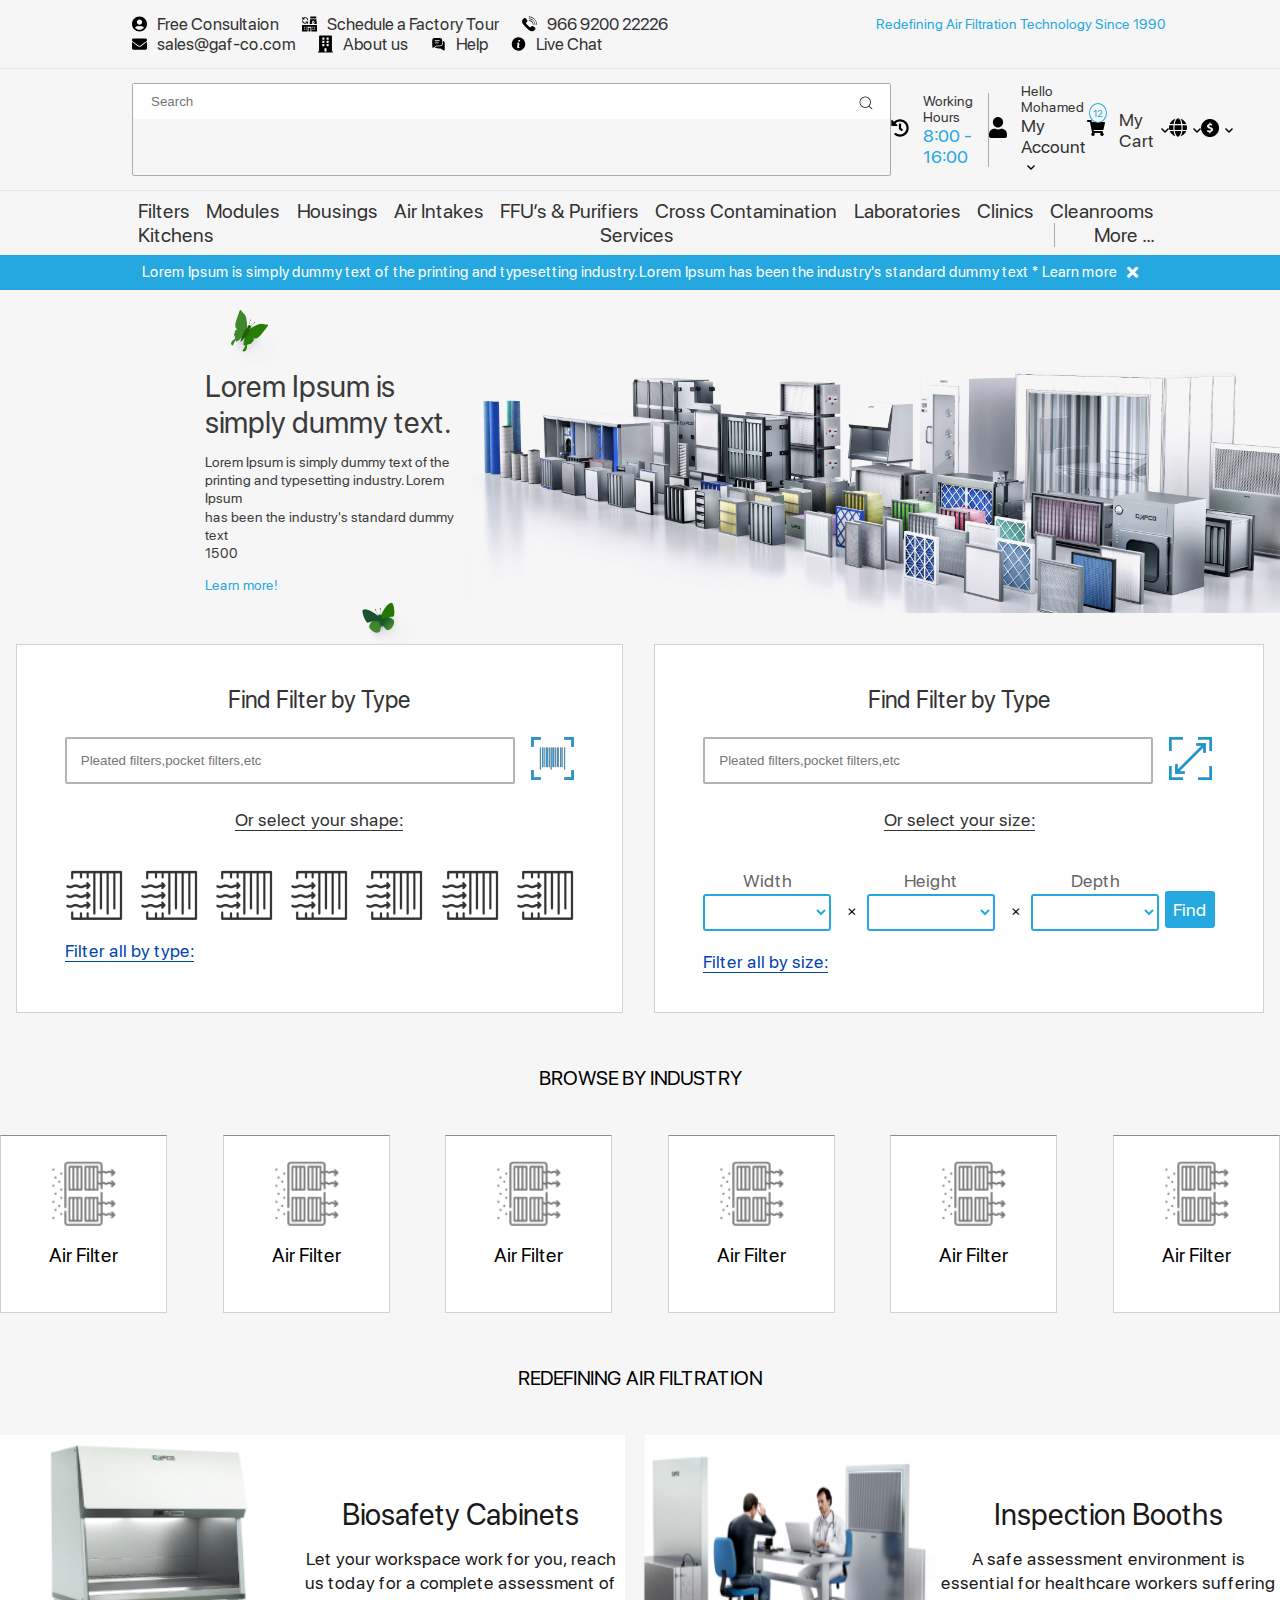
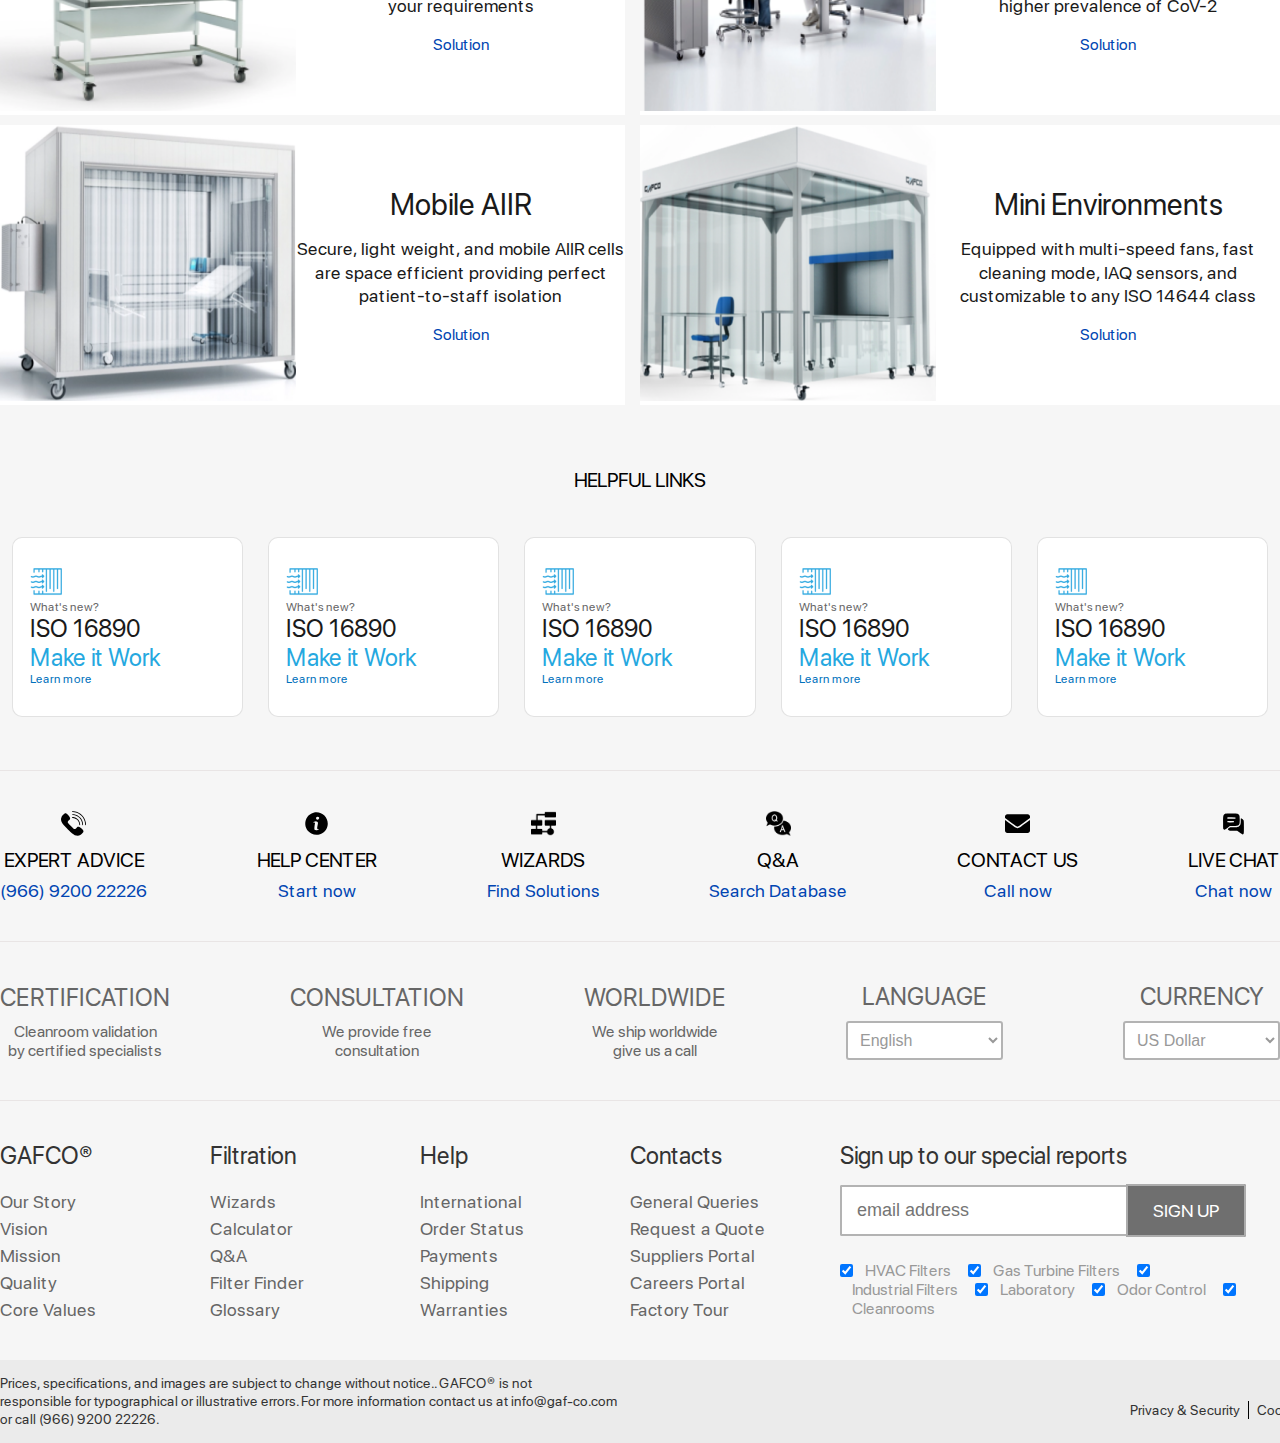
<file: index.html>
<!DOCTYPE html>
<html lang="en">
<head>
    <meta charset="UTF-8">
    <meta http-equiv="X-UA-Compatible" content="IE=edge">
    <meta name="viewport" content="width=device-width, initial-scale=1.0">
    <title>Gafco</title>
    <link rel="stylesheet" href="fontawesome/all.min.css">
    <link rel="stylesheet" href="fontawesome/fontawesome.min.css">
    <link rel="stylesheet" href="js/slick-master/slick/slick.css">
    <link rel="stylesheet" href="js/slick-master/slick/slick-theme.css">
    <link rel="stylesheet" href="css/style.css">
</head>
<body>
    <header class="top-header">
       <div class="top-header-container">
            <div class="top-left">
                <div class="left-col ">
                    <img src="icons/download/user-circle-solid.svg" alt="">
                    <span>Free Consultaion</span>
                </div>

                <div class="left-col">
                    <img src="icons/download/green-factory.svg" alt="">
                    <span>Schedule a Factory Tour</span>
                </div>

                <div class="left-col">
                    <img src="icons/download/phone.svg" alt="">
                    <span>966 9200 22226</span>
                </div>
            </div>
            <div class="top-center">
                <p>Redefining Air Filtration Technology Since 1990</p>
            </div>
            <div class="top-right">
            <div class="right-col">
                <img src="icons/download/envelope-solid.svg" alt="">
                <span>sales@gaf-co.com</span>
            </div>
            <div class="right-col about-us">
                <img src="icons/download/building-solid.svg" alt="">
                <span><a href="#">About us</a></span>
            </div>
            <div class="right-col help">
                <img src="icons/download/icons8-communication-96.svg" alt="">
                <span><a href="#">Help</a></span>
            </div>
            <div class="right-col">
                <img src="icons/download/icons8-info-52.svg" alt="">
                <span>Live Chat</span>
            </div>
        </div>
       </div>
           <div class="hamburger">
               <i class="fas fa-bars toggle"></i>
           </div>
           <div class="elipsis">
             <i class="fas fa-ellipsis-h dots"></i>
           </div>
           <div class="acc-menu">
               <i class="far fa-user-circle circle"></i>
           </div> 
    </header>

    <header class="bottom-header">
     <div class="bottom-container">
        <div class="logo">
            <img src="icons/download/logo.png" alt="">
        </div> 
       <div class="logo-menu">
        <form>
            <div class="search-field">
                <input type="text" placeholder="Search">
            </div>
            <div class="search-field">
                <img src="icons/download/magnifying-glass.png" alt="">
            </div>
        </form>
        <div class="working-hours">
            <div class="clock">
                <img src="icons/download/history-solid.svg" alt="">
            </div>
            <div class="time">
                <span class="span-small">Working Hours</span>
                <span class="span-large span-time">8:00 - 16:00</span>
            </div>
        </div>
        <div class="account-details">
            <div class="avatar">
                <img src="icons/download/user-solid.svg" alt="">
            </div>
            <div class="account-holder">
                <span class="span-small">Hello Mohamed</span>
                <span class=" span-large">My Account</span>
                <span class="chevron"><img src="icons/download/chevron-down-solid.svg" alt=""></span>
            </div>
            <div class="profile-menu">
                <ul class="profile">
                   <li>
                    <img src="icons/download/user-solid.svg" alt="">
                </li>
                   <li>User Name</li>
                </ul>
                <ul class="settings">
                    <li>Settings</li>
                    <li>Registration</li>
                </ul>
            </div>
        </div>
        <div class="cart">
            <span class="cart-main"><img src="icons/download/shopping-cart-solid.svg" alt=""></span>
            <span class="span-large">My Cart </span>
            <span class="chevron"><img src="icons/download/chevron-down-solid.svg" alt=""></span>
        </div>
        <div class="globe">
            <span class="globe-main"><img src="icons/download/globe-solid.svg" alt=""></span>  
            <span class="chevron"><img src="icons/download/chevron-down-solid.svg" alt=""></span>

            <ul class="lang">
                <li>English</li>
                <li>Hindi</li>
                <li>German</li>
                <li>French</li>
                <li>Russsian</li>
            </ul>
        </div>
        <div class="money">
            <span class="money-main"><img src="icons/download/dollar-symbol.png" alt=""></span>
            <span class="chevron"><img src="icons/download/chevron-down-solid.svg" alt=""></span>
            <ul class="currency">
                <li>Dollar</li>
                <li>Rupee</li>
                <li>Euro</li>
                <li>Pound</li>
                <li>Ruble</li>
            </ul>
        </div>
       </div>
     </div>
    </header>

    <nav class="nav">
        <div class="nav-container">
            <ul class="navmenu">
                <li><a href="">Filters</a></li>
                <li><a href="">Modules</a></li>
                <li><a href="">Housings</a></li>
                <li><a href="">Air Intakes</a></li>
                <li><a href="">FFU’s & Purifiers</a></li>
                <li><a href="">Cross Contamination</a></li>
                <li><a href="">Laboratories</a></li>
                <li><a href="">Clinics</a></li>
                <li><a href="">Cleanrooms</a></li>
                <li><a href="">Kitchens</a></li>
                <li><a href="">Services</a></li>
                <li class="last-menu"><a href="">More ...</a></li>
            </ul>
        </div>
    </nav>

    <section class="notifications">
       <div class="notifications-container">
            <p>Lorem Ipsum is simply dummy text of the printing and typesetting industry. Lorem Ipsum has been the industry's standard dummy text * Learn more</p>
            <span class="cancel"><i class="fas fa-times"></i></span>
            
       </div>
    </section>
    
        <section class="hero-section">
            <div class="hero-section-container">
                <div class="text-content">
                    <div class="before-img">
                        <img src="images/gafco1.png" alt="">
                    </div>
                    <div class="text">
                        <h3>Lorem Ipsum is simply dummy text.</h3>
                        <p>Lorem Ipsum is simply dummy text of the <br> printing and typesetting industry. Lorem Ipsum <br> has been the industry's standard dummy text <br>1500</p>
                        <a href="#">Learn more!</a>
                    </div>
                    <div class="after-img">
                        <img src="images/gafco2.png" alt="">
                    </div>
                </div>
                    <div class="hero-img">
                        <img src="images/Gafco-Website-V4.png" alt="">
                    </div>
            </div>
        </section>
           <section class="filter">
            <div class="filter-container">
                <div class="filter-1">
                    <div class="filter-top">
                        <h3>Find Filter by Type</h3>
                        <div class="filter-input">
                            <div class="main-input">
                                <input type="text" placeholder="Pleated filters,pocket filters,etc">
                            </div>
                            <div class="input-img">
                                <img src="icons/download/1.png" alt="">
                            </div>
                        </div>
                    </div>
                    <div class="filter-bottom">
                        <div class="shape"><a href="#">Or select your shape:</a></div>
                        <div class="filter-img">
                            <img src="images/filter.png" alt="">
                            <img src="images/filter.png" alt="">
                            <img src="images/filter.png" alt="">
                            <img src="images/filter.png" alt="">
                            <img src="images/filter.png" alt="">
                            <img src="images/filter.png" alt="">
                            <img src="images/filter.png" alt="">
                        </div>
                        <div class="type"><a href="#">Filter all by type:</a></div>
                    </div>
                    </div>
         
                    <div class="filter-2">
                     <div class="filter-top">
                         <h3>Find Filter by Type</h3>
                         <div class="filter-input">
                            <div class="main-input">
                                <input type="text" placeholder="Pleated filters,pocket filters,etc">
                            </div>
                            <div class="input-img">
                                <img src="icons/download/2.png" alt="">
                            </div>
                         </div>
                     </div>
                     <div class="filter-bottom">
                         <div class="shape"><a href="#">Or select your size:</a></div>
                         <div class="filter-size">
                            <form action="#">
                                <div class="measure">
                                    <label for="width">Width</label>
                                    <select name="width" id="width">
                                        <option value="" selected="true" disabled="disabled"></option>
                                        <option value="10">10</option>
                                        <option value="20">20</option>
                                        <option value="30">30</option>
                                        <option value="40">40</option>
                                    </select>
                                </div>
        
                                <p>&times;</p>
                                <div class="measure">
                                    <label for="height">Height</label>
                                    <select name="height" id="height">
                                        <option value="" selected="true" disabled="disabled"></option>
                                        <option value="10">10</option>
                                        <option value="20">20</option>
                                        <option value="30">30</option>
                                        <option value="40">40</option>
                                    </select>
                                </div>
                                <p>&times;</p>
                                <div class="measure">
                                    <label for="depth">Depth</label>
                                    <select name="depth" id="depth">
                                        <option value="" selected="true" disabled="disabled"></option>
                                        <option value="10">10</option>
                                        <option value="20">20</option>
                                        <option value="30">30</option>
                                        <option value="40">40</option>
                                    </select>
                                </div>
                            </form>
                             <div class="find">
                                 <a href="#">Find</a>
                             </div>
                         </div>
                         <div class="type"><a href="#">Filter all by size:</a></div>
                     </div>
                </div> 
               </div>
            </section>


    <section class="industry">
        <div class="industry-container">
            <h2>BROWSE BY INDUSTRY</h2>

        <div class="product-container">

           <div class="product-wrapper">
                <div class="product-1 product">
                    <img src="images/4.png" alt="">
                    <span>Air Filter</span>
                </div>
           </div>
           <div class="product-wrapper">
                <div class="product-2 product">
                    <img src="images/4.png" alt="">
                    <span>Air Filter</span>
                </div>
          </div>
          <div class="product-wrapper">
                <div class="product-3 product">
                    <img src="images/4.png" alt="">
                    <span>Air Filter</span>
                </div>
          </div>
          <div class="product-wrapper">
                <div class="product-4 product">
                    <img src="images/4.png" alt="">
                    <span>Air Filter</span>
                </div>
          </div>
          <div class="product-wrapper">
                <div class="product-5 product">
                    <img src="images/4.png" alt="">
                    <span>Air Filter</span>
                </div>
          </div>

          <div class="product-wrapper last">
                <div class="product-6 product">
                    <img src="images/4.png" alt="">
                    <span>Air Filter</span>
                </div>
          </div>

        </div>
        </div>
    </section>

    <section class="filteration">
      <div class="filteration-container">
        <h2>REDEFINING AIR FILTRATION</h2>

        <div class="cards">
            <div class="card-wrapper">
                <div class="card">
                    <div class="img">
                        <img src="images/biosafety.png" alt="">
                    </div>
                    <div class="card-content">
                        <h3>Biosafety Cabinets</h3>
                        <p>Let your workspace work for you, reach us today for a complete assessment of your requirements</p>
                        <a href="#">Solution</a>
                    </div>
                </div>
            </div>
            <div class="card-wrapper second">
                <div class="card">
                    <div class="img">
                        <img src="images/insoection.png" alt="">
                    </div>
                    <div class="card-content">
                        <h3>Inspection Booths</h3>
                        <p>A safe assessment environment is essential for healthcare workers suffering higher prevalence of CoV-2</p>
                        <a href="#">Solution</a>
                    </div>
                </div>
            </div>

            <div class="card-wrapper">
                <div class="card">
                    <div class="img">
                        <img src="images/Gafco-Website.png" alt="">
                    </div>
                    <div class="card-content">
                        <h3>Mobile AIIR</h3>
                        <p>Secure, light weight, and mobile AIIR cells are space efficient providing perfect patient-to-staff isolation</p>
                        <a href="#">Solution</a>
                    </div>
                </div>
            </div>

            <div class="card-wrapper second">
                <div class="card">
                    <div class="img">
                        <img src="images/Gafco-W.png" alt="">
                    </div>
                    <div class="card-content">
                        <h3>Mini Environments</h3>
                        <p>Equipped with multi-speed fans, fast cleaning mode, IAQ sensors, and customizable to any ISO 14644 class</p>
                        <a href="#">Solution</a>
                    </div>
                </div>
            </div>

          </div>
        </div>
    </section>

    <section class="helpful-links">
        <div class="helpful-links-container">
            <h2>HELPFUL LINKS</h2>
        <div class="link-container">
            <div class="link">
                <div class="link-img">
                    <img src="icons/download/4.png" alt="">
                </div>
                <h5>What's new?</h5>
                <h4>ISO 16890</h4>
                <p>Make it Work</p>
                <a href="#">Learn more</a>
            </div>
            <div class="link">
                <div class="link-img">
                    <img src="icons/download/4.png" alt="">
                </div>
                <h5>What's new?</h5>
                <h4>ISO 16890</h4>
                <p>Make it Work</p>
                <a href="#">Learn more</a>
            </div>
            <div class="link">
                <div class="link-img">
                    <img src="icons/download/4.png" alt="">
                </div>
                <h5>What's new?</h5>
                <h4>ISO 16890</h4>
                <p>Make it Work</p>
                <a href="#">Learn more</a>
            </div>
            <div class="link">
                <div class="link-img">
                    <img src="icons/download/4.png" alt="">
                </div>                
                <h5>What's new?</h5>
                <h4>ISO 16890</h4>
                <p>Make it Work</p>
                <a href="#">Learn more</a>
            </div>
            <div class="link">
                <div class="link-img">
                    <img src="icons/download/4.png" alt="">
                </div>                
                <h5>What's new?</h5>
                <h4>ISO 16890</h4>
                <p>Make it Work</p>
                <a href="#">Learn more</a>
            </div>
        </div>   
        </div>
    </section>

    <section class="contact">
       <div class="contact-container">
           <div class="contact-item">
               <div class="contact-img">
                 <img src="icons/download/phone.svg" alt="">
               </div>
               <p>EXPERT ADVICE</span>
                <p>(966) 9200 22226</p>
           </div>
           <div class="contact-item">
            <div class="contact-img">
                <img src="icons/download/icons8-info-52.svg" alt="">
              </div>
                <p>HELP CENTER</p>
                <p>Start now</p>
           </div>    
           <div class="contact-item">
            <div class="contact-img">
                <img src="icons/download/flow-chart.png" alt="">
              </div>            
              <p>WIZARDS</p>
            <p>Find Solutions</p>
          </div> 
            <div class="contact-item">
                <div class="contact-img">
                    <img src="icons/download/qa.png" alt="">
                </div>                
                  <p>Q&A</p>
                  <p>Search Database</p>
            </div> 
           <div class="contact-item">
            <div class="contact-img">
                <img src="icons/download/envelope-solid.svg" alt="">
              </div>            
              <p>CONTACT US</p>
              <p>Call now</p>
          </div> 

          <div class="contact-item">
            <div class="contact-img">
                <img src="icons/download/icons8-communication-96.svg" alt="">
              </div>    
            <p>LIVE CHAT</p>
            <p>Chat now</p>
          </div> 
        </div>
    </section>

    <section class="certification">
        <div class="certification-container">
            <div class="col">
                <p>CERTIFICATION</p>
                <p>Cleanroom validation<br> by certified specialists</p>
            </div>    
            <div class="col">
                <p>CONSULTATION</p>
                <p>We provide free <br>consultation</p>
            </div> 
            <div class="col">
                <p>WORLDWIDE</p>
                <p>We ship worldwide<br> give us a call</p>
            </div>
            <div class="col">
                <p>LANGUAGE</p>
                <select name="" id="">
                    <option value="english">English</option>
                    <option value="english">Hindi</option>
                    <option value="english">French</option>
                    <option value="english">German</option>

                </select>
            </div>
            <div class="col">
                <p>CURRENCY</p>
                <select name="" id="">
                    <option value="dollar">US Dollar</option>
                    <option value="dollar">Ind Rupees</option>
                    <option value="dollar">French Euro</option>
                    <option value="dollar">German Euro</option>

                </select>
            </div>
        </div>
    </section>

    <footer class="footer">
        <div class="footer-container">
            <div class="footer-col">
                <h3>GAFCO®</h3>
                <ul class="footer-menu">
                    <li><a href="#">Our Story</a></li>
                    <li><a href="#">Vision</a></li>
                    <li><a href="#">Mission</a></li>
                    <li><a href="#">Quality</a></li>
                    <li><a href="#">Core Values</a></li>
                </ul>
            </div>
            <div class="footer-col">
                <h3>Filtration</h3>
                <ul class="footer-menu">
                    <li><a href="#">Wizards  </a></li>
                    <li><a href="#">Calculator</a></li>
                    <li><a href="#">Q&A</a></li>
                    <li><a href="#">Filter Finder</a></li>
                    <li><a href="#">Glossary</a></li>
                </ul>
            </div>
            <div class="footer-col">
                <h3>Help</h3>
                <ul class="footer-menu">
                    <li><a href="#">International</a></li>
                    <li><a href="#">Order Status</a></li>
                    <li><a href="#">Payments</a></li>
                    <li><a href="#">Shipping</a></li>
                    <li><a href="#">Warranties</a></li>
                </ul>
            </div>
            <div class="footer-col">
                <h3>Contacts</h3>
                <ul class="footer-menu">
                    <li><a href="#">General Queries</a></li>
                    <li><a href="#">Request a Quote</a></li>
                    <li><a href="#">Suppliers Portal</a></li>
                    <li><a href="#">Careers Portal</a></li>
                    <li><a href="#">Factory Tour</a></li>
                </ul>
            </div>
            <div class="footer-col form-col">
                <h3>Sign up to our special reports</h3>

                <form class="footer-form">
                    <div class="footer-email">
                        <input type="email" placeholder="email address">
                    </div>
                    <div class="sign-up">
                        <a href="#">SIGN UP</a>
                    </div>
                </form>

                <div class="checklist">
                    <input type="checkbox" id="hvac" name="hvac" value="HVAC Filters" checked>
                    <label for="hvac">HVAC Filters</label>
                    <input type="checkbox" id="gas" name="gas" value="Gas Turbine Filters" checked>
                    <label for="gas">Gas Turbine Filters</label>
                    <input type="checkbox" id="industrial" name="industrial" value="Industrial Filters" checked>
                    <label for="industrial">Industrial Filters</label>
                    <input type="checkbox" id="laboratory" name="laboratory" value="Laboratory" checked>
                    <label for="laboratory">Laboratory</label>
                    <input type="checkbox" id="odor" name="odor" value="Odor Control" checked>
                    <label for="odor">Odor Control</label>
                    <input type="checkbox" id="cleanrooms" name="cleanrooms" value="Cleanrooms" checked>
                    <label for="cleanrooms">Cleanrooms</label>
                </div>
            </div>
        </div>
    </footer>

    <section class="copyright">
        <div class="copyright-container">
            <div class="copyright-col">
                <p>Prices, specifications, and images are subject to change without notice.. GAFCO® is not <br>responsible for typographical or illustrative errors. For more information contact us at info@gaf-co.com <br>or call (966) 9200 22226.</p>
            </div>
            <div class="copyright-col-right">
                <p>Copyright © 2021 GAFCO® All rights reserved</p>
                <ul class="copyright-menu">
                    <li class="first"><a href="#">Privacy & Security</a></li>
                    <li><a href="#">Cookies</a></li>
                    <li><a href="#">User Agreement & Disclaimer</a></li>
                    <li><a href="#">Export Policy</a></li>
                    <li class="last"><a href="#">Site map</a></li>
                </ul>
            </div>
        </div>
    </section>

    <script src="js/jquery.js"></script>
    <script src="js/slick-master/slick/slick.min.js"></script>
    <script src="js/script.js"></script>
</body>
</html>
</file>
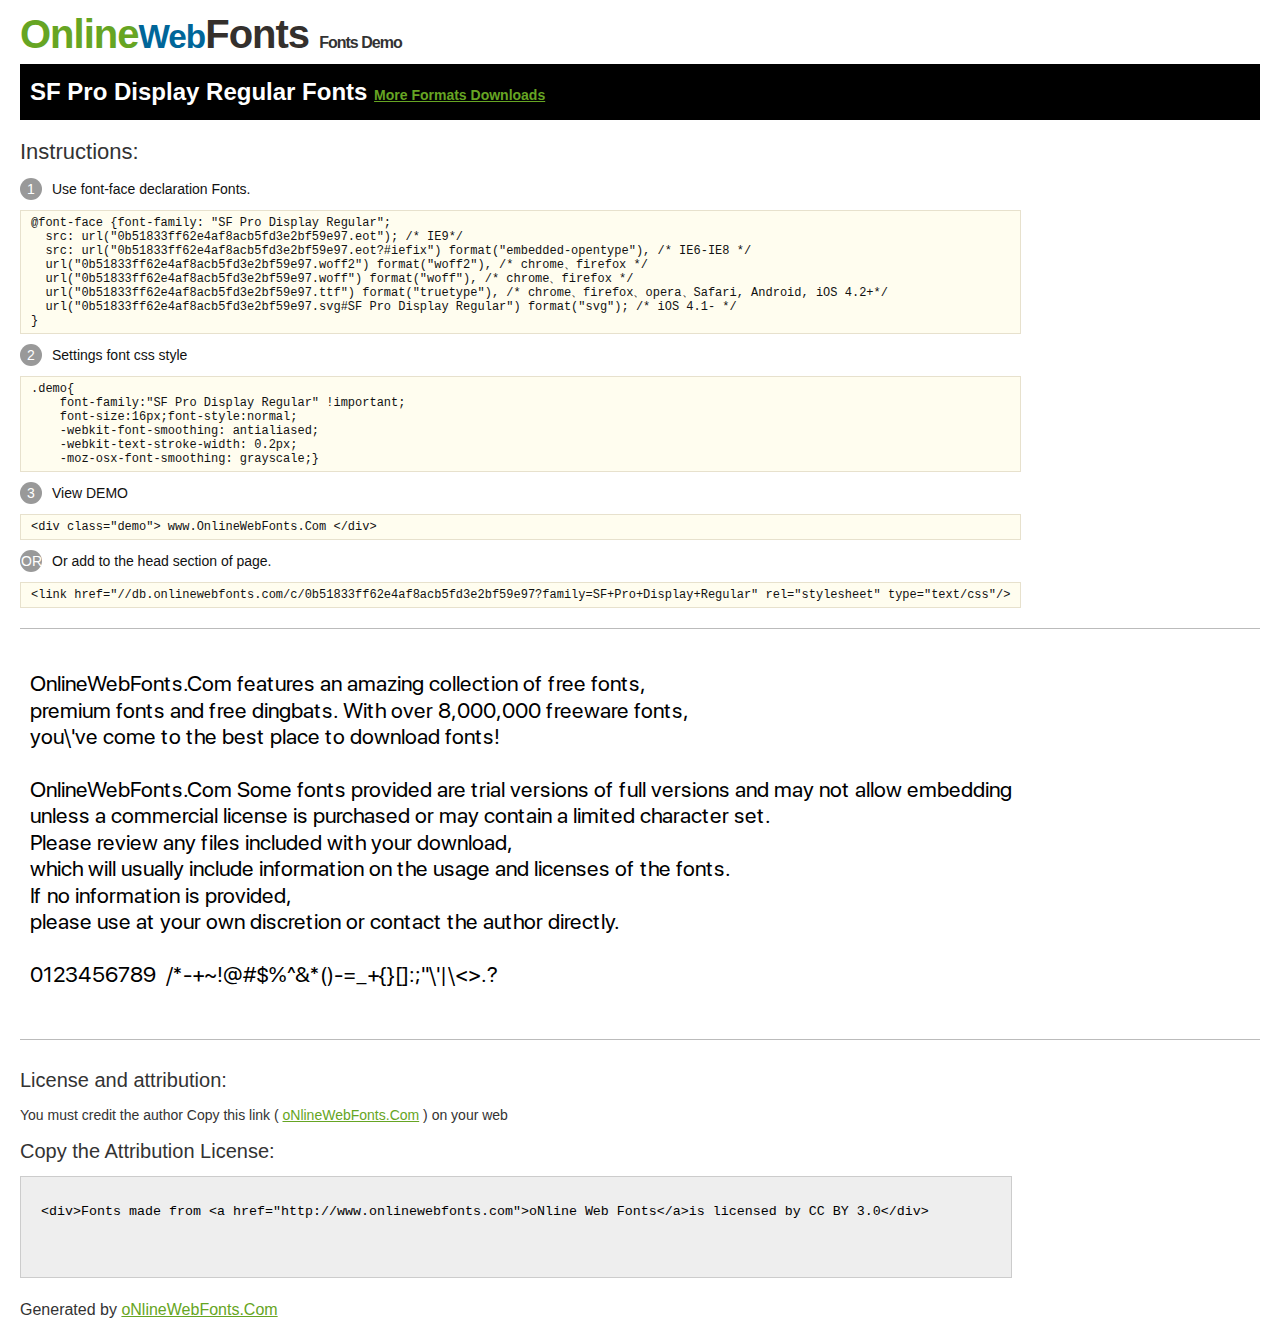
<file: fonts/OnlineWebFonts_COM_af3ee76577510a0ff5515bc256a66afe/SF Pro Display Regular/@font-face/Demo.html>
<!DOCTYPE html>
<html>
<head>
<meta charset="utf-8"/>
<title>SF Pro Display Regular Font - OnlineWebFonts.COM</title>
<style type="text/css">
@font-face {font-family: "SF Pro Display Regular";
  src: url("0b51833ff62e4af8acb5fd3e2bf59e97.eot"); /* IE9*/
  src: url("0b51833ff62e4af8acb5fd3e2bf59e97.eot?#iefix") format("embedded-opentype"), /* IE6-IE8 */
  url("0b51833ff62e4af8acb5fd3e2bf59e97.woff2") format("woff2"), /* chrome、firefox */
  url("0b51833ff62e4af8acb5fd3e2bf59e97.woff") format("woff"), /* chrome、firefox */
  url("0b51833ff62e4af8acb5fd3e2bf59e97.ttf") format("truetype"), /* chrome、firefox、opera、Safari, Android, iOS 4.2+*/
  url("0b51833ff62e4af8acb5fd3e2bf59e97.svg#SF Pro Display Regular") format("svg"); /* iOS 4.1- */
}
*{margin:0;padding:0;list-style:none;}pre{border:solid 1px #e7e1cd;background-color:#fffdef;overflow:auto;font-size:12px;line-height:14px;margin-top:10px;margin-right:0;margin-bottom:10px;margin-left:0;padding-top:5px;padding-right:10px;padding-bottom:5px;padding-left:10px;}.demo pre{color:#000;line-height: 1.2em;font-family:"SF Pro Display Regular"!important;font-size:22px;background-color:#FFF;border-top-width:0px;border-right-width:0px;border-bottom-width:0px;border-left-width:0px;}body{font-family:sans-serif;line-height:1.5;font-size:16px;padding:20px;color:#333;}:hover,:before,:after{-webkit-transition:all 0.1s ease-in;-moz-transition:all 0.1s ease-in;-ms-transition:all 0.1s ease-in;-o-transition:all 0.1s ease-in;transition:all 0.1s ease-in;}*{-moz-box-sizing:border-box;-webkit-box-sizing:border-box;box-sizing:border-box;margin:0;padding:0;}a{color:#66A523;}h1.logo{font-size:40px;letter-spacing:-1px;margin-top:-16px;}h1.logo strong{font-size:16px;font-family:sans-serif;color:#333;}h1.logo a{color:#34302d;text-decoration:none;}h1.logo a span{color:#66A523;}h1.logo a small{color:#006699;}.info{float:left;font-size:14px;margin-top:15px;}.info ul{margin-left:0px;color:#111;margin-bottom:20px;}.info .exs{font-size:12px;color:#666;margin-left:35px;display:block;}.info ul li{margin-top:10px;list-style:none;}.info .numno{color:#fff;border-radius:20px;padding:1px;display:inline-block;width:22px;height:22px;text-align:center;margin-right:10px;background-color:#999999;}.info ul strong{font-weight:normal;color:#000;}.info .inst{font-size:22px;margin-bottom:10px;}.demo{float:left;width:100%;height:auto;border-top-width:1px;border-top-style:solid;border-top-color:#bbb;border-bottom-width:1px;border-bottom-style:solid;border-bottom-color:#bbb;padding-bottom:10px;}.demo .demo_svg{float:left;height:auto;width:100px;margin-right:5px;margin-left:5px;margin-bottom:10px;}.demo .demo_svg i{float:left;height:80px;width:80px;text-align:center;font-size:40px;margin-left:10px;line-height:80px;color:#777;}.demo .demo_svg .code{float:left;height:20px;width:100%;overflow:hidden;text-align:center;line-height:20px;font-size:11px;color:#666;}.demo .demo_svg .txt{float:left;height:20px;width:100%;font-size:11px;text-align:center;white-space:nowrap;overflow:hidden;line-height:20px;}.demo .demo_svg:hover i{font-size:60px;color:#333;}.by{padding-top:15px;float:left;width:100%;margin-top:10px;margin-right:0;margin-bottom:10px;margin-left:0;}.by{margin-bottom:10px;font-size:20px;}.by .attr{font-size:14px;color:#333;padding-top:10px;padding-bottom:10px;}textarea{width:80%;height:auto;border:1px solid #CCC;resize:none;background:#EEE;padding:20px;float:left;margin-top:10px;line-height:30px;}#footer{float:left;width:100%;margin-top:10px;padding-bottom:20px;}h2{background-color:#000;padding-top:10px;padding-bottom:10px;padding-left:10px;color:#FFF;}
</style>
</head>
<body>
<h1 class="logo"> <a href="http://www.onlinewebfonts.com/"> <span>Online</span><small>Web</small>Fonts</a> <strong>Fonts Demo</strong></h1>
<h2>
SF Pro Display Regular Fonts <a style="font-size:14px;" href="http://www.onlinewebfonts.com/download/0b51833ff62e4af8acb5fd3e2bf59e97" target="_blank">More Formats Downloads</a></h2>
<div class="info">
  <div class="inst">Instructions:</div>
  <ul>
    <li>
      <p> <span class="numno">1</span>Use font-face declaration Fonts.<br />
        <span class="exs">
        <pre>
@font-face {font-family: "SF Pro Display Regular";
  src: url("0b51833ff62e4af8acb5fd3e2bf59e97.eot"); /* IE9*/
  src: url("0b51833ff62e4af8acb5fd3e2bf59e97.eot?#iefix") format("embedded-opentype"), /* IE6-IE8 */
  url("0b51833ff62e4af8acb5fd3e2bf59e97.woff2") format("woff2"), /* chrome、firefox */
  url("0b51833ff62e4af8acb5fd3e2bf59e97.woff") format("woff"), /* chrome、firefox */
  url("0b51833ff62e4af8acb5fd3e2bf59e97.ttf") format("truetype"), /* chrome、firefox、opera、Safari, Android, iOS 4.2+*/
  url("0b51833ff62e4af8acb5fd3e2bf59e97.svg#SF Pro Display Regular") format("svg"); /* iOS 4.1- */
}
</pre>
      </span> 
    </li>
    <li>
      <p> <span class="numno">2</span>Settings font css style <br />
      <span class="exs">
<pre>
.demo{
    font-family:"SF Pro Display Regular" !important;
    font-size:16px;font-style:normal;
    -webkit-font-smoothing: antialiased;
    -webkit-text-stroke-width: 0.2px;
    -moz-osx-font-smoothing: grayscale;}
</pre>
      </span> 
    </li>
    <li>
      <p> <span class="numno">3</span>View DEMO <br />
      <span class="exs"><pre>
&lt;div class="demo"&gt; www.OnlineWebFonts.Com &lt;/div&gt;
</pre></span> 
    </li>
    <li>
      <p> <span class="numno">OR</span>Or add to the head section of page. <br />
      <span class="exs"><pre>
&lt;link href="//db.onlinewebfonts.com/c/0b51833ff62e4af8acb5fd3e2bf59e97?family=SF+Pro+Display+Regular" rel="stylesheet" type="text/css"/&gt;
</pre></span> 
    </li>
  </ul>
</div>
<div class="demo">
<pre>

OnlineWebFonts.Com features an amazing collection of free fonts,
premium fonts and free dingbats. With over 8,000,000 freeware fonts, 
you\'ve come to the best place to download fonts! 

OnlineWebFonts.Com Some fonts provided are trial versions of full versions and may not allow embedding 
unless a commercial license is purchased or may contain a limited character set. 
Please review any files included with your download, 
which will usually include information on the usage and licenses of the fonts. 
If no information is provided, 
please use at your own discretion or contact the author directly. 

0123456789  /*-+~!@#$%^&*()-=_+{}[]:;"\'|\<>.?

</pre>
</div>

<div class="by">
<div class="by_title">License and attribution:</div>
<div class="attr">You must credit the author Copy this link ( <a href="http://www.onlinewebfonts.com" target="_blank">oNlineWebFonts.Com</a> ) on your web </div><div class="usetitle">Copy the Attribution License:</div>
<textarea onclick="this.focus();this.select();">&lt;div&gt;Fonts made from &lt;a href="http://www.onlinewebfonts.com"&gt;oNline Web Fonts&lt;/a&gt;is licensed by CC BY 3.0&lt;/div&gt;</textarea>
</div>
<div id="footer">
    <div>Generated by <a href="http://www.onlinewebfonts.com" target="_blank">oNlineWebFonts.Com</a></div>
</div>
</body>
</html>
</file>
<file: css/style.css>
/* Font/text/size values */
@font-face {
  font-family: sf-pro;
  src: url(../fonts/SF\ Pro\ Display\ Regular.woff);
}
body {
  font-family: sf-pro;
}
* {
  margin: 0;
  padding: 0;
  box-sizing: border-box;
}
ul {
  list-style: none;
}
a {
  text-decoration: none;
}
.top-header {
  background-color: #F6F6F6;
}
.top-header .top-header-container {
  display: flex;
  flex-wrap: wrap;
  justify-content: space-between;
  padding-left: 132px;
  padding-right: 114px;
  padding-top: 14px;
  padding-bottom: 14px;
  align-items: center;
}
.top-header .top-header-container img {
  width: calc(14px + 1px);
}
.top-header .top-header-container span {
  font-size: 17px;
  color: #333333;
}
.top-header .top-header-container p {
  font-size: 14px;
  color: #25A8E0;
}
.top-header .top-header-container .top-left,
.top-header .top-header-container .top-right {
  display: flex;
  flex-wrap: wrap;
}
.top-header .top-header-container .top-left .left-col {
  display: flex;
  flex-wrap: wrap;
  padding-right: 23px;
}
.top-header .top-header-container .top-left .left-col span {
  padding-left: 10px;
}
.top-header .top-header-container .top-right .right-col {
  display: flex;
  flex-wrap: wrap;
  padding-right: 23px;
}
.top-header .top-header-container .top-right span {
  padding-left: 10px;
}
.top-header .top-header-container .top-right .about-us,
.top-header .top-header-container .top-right .help {
  cursor: pointer;
}
.top-header .top-header-container .top-right .about-us a,
.top-header .top-header-container .top-right .help a {
  color: #333333;
}
.top-header .hamburger,
.top-header .acc-menu,
.top-header .elipsis {
  display: none;
}
@media screen and (max-width: 768px) {
  .top-header {
    padding-bottom: 20px;
    position: relative;
  }
  .top-header .top-header-container {
    width: 320px;
    flex-direction: column;
    padding: 0;
    justify-content: stretch;
    align-items: flex-start;
    position: absolute;
    z-index: 20;
    background-color: #fff;
    top: 0;
    height: 100vh;
    display: none;
  }
  .top-header .top-header-container .top-left {
    padding-top: 25px;
    padding-bottom: 25px;
  }
  .top-header .top-header-container .top-left .left-col {
    padding-top: 25px;
  }
  .top-header .top-header-container .top-right {
    flex-direction: column;
  }
  .top-header .top-header-container .top-right .right-col {
    padding-top: 25px;
  }
  .top-header .hamburger {
    position: absolute;
    top: 0;
    z-index: 20;
    left: 0;
    cursor: pointer;
    display: block;
  }
  .top-header .acc-menu {
    position: absolute;
    top: 0;
    right: 0;
    z-index: 25;
    cursor: pointer;
    display: block;
  }
  .top-header .elipsis {
    position: absolute;
    top: 0;
    right: 84px;
    z-index: 20;
    cursor: pointer;
    display: block;
  }
}
.bottom-header {
  background-color: #F6F6F6;
  border-top: 1px solid #e9e5e5;
  border-bottom: 1px solid #e9e5e5;
}
.bottom-header .bottom-container {
  display: grid;
  grid-auto-flow: column;
  align-items: center;
  padding-left: 132px;
  padding-right: 134px;
  padding-top: 14px;
  padding-bottom: 14px;
  color: #333333;
  grid-template-columns: 1fr 7fr;
}
.bottom-header .bottom-container .logo-menu {
  display: flex;
  justify-content: space-between;
}
.bottom-header .bottom-container form {
  position: relative;
  border: 1px solid #ACACAC;
  border-radius: 2px;
}
.bottom-header .bottom-container form .search-field {
  background-color: #FFFFFF;
}
.bottom-header .bottom-container form .search-field input {
  border: none;
  width: 757px;
  padding: 10px 18px;
}
.bottom-header .bottom-container form .search-field input:focus {
  outline: none;
}
.bottom-header .bottom-container form .search-field img {
  position: absolute;
  top: 10px;
  right: 15px;
  cursor: pointer;
}
.bottom-header .bottom-container .account-details {
  cursor: pointer;
  position: relative;
}
.bottom-header .bottom-container .account-details .profile-menu {
  background-color: white;
  padding: 20px 30px;
  border-radius: 15px;
  position: absolute;
  top: 34px;
  left: -45px;
  display: none;
}
.bottom-header .bottom-container .account-details .profile-menu img {
  width: 18px;
}
.bottom-header .bottom-container .account-details .profile-menu ul {
  display: flex;
  justify-content: space-between;
  align-items: center;
  text-align: center;
}
.bottom-header .bottom-container .account-details .profile-menu ul li {
  padding: 12px 16px;
  cursor: pointer;
  font-size: 18px;
}
.bottom-header .bottom-container .account-details .profile-menu ul li a {
  font-size: 18px;
}
.bottom-header .bottom-container .cart {
  cursor: pointer;
}
.bottom-header .bottom-container .cart .cart-main {
  position: relative;
}
.bottom-header .bottom-container .cart .cart-main::after {
  content: '12';
  color: #25A8E0;
  border: 1px solid #25A8E0;
  border-radius: 50%;
  padding: 3px;
  font-size: 10px;
  position: absolute;
  top: -17px;
  left: 2px;
}
.bottom-header .bottom-container .globe {
  position: relative;
  cursor: pointer;
}
.bottom-header .bottom-container .globe ul.lang {
  position: absolute;
  background-color: #25a8e0;
  color: #fff;
  padding: 20px 25px;
  border-radius: 8px;
  font-size: 18px;
  top: 20px;
  left: -26px;
  display: none;
}
.bottom-header .bottom-container .globe ul.lang li {
  padding: 10px;
}
.bottom-header .bottom-container .money {
  position: relative;
  cursor: pointer;
}
.bottom-header .bottom-container .money ul.currency {
  position: absolute;
  background-color: #25a8e0;
  color: #fff;
  padding: 20px 25px;
  border-radius: 8px;
  font-size: 18px;
  top: 20px;
  left: -26px;
  display: none;
}
.bottom-header .bottom-container .money ul.currency li {
  padding: 10px;
}
.bottom-header .bottom-container .logo img {
  max-width: 100%;
}
.bottom-header .bottom-container form img,
.bottom-header .bottom-container .clock img,
.bottom-header .bottom-container .avatar img,
.bottom-header .bottom-container .cart-main img,
.bottom-header .bottom-container .globe-main img,
.bottom-header .bottom-container .money-main img {
  width: 18px;
}
.bottom-header .bottom-container .working-hours,
.bottom-header .bottom-container .account-details,
.bottom-header .bottom-container .cart,
.bottom-header .bottom-container .globe,
.bottom-header .bottom-container .money {
  display: flex;
  align-items: center;
}
.bottom-header .bottom-container .clock,
.bottom-header .bottom-container .avatar,
.bottom-header .bottom-container .cart-main {
  padding-right: 14px;
}
.bottom-header .bottom-container .time {
  border-right: 1px solid #ACACAC;
  padding-right: 15px;
}
.bottom-header .bottom-container .chevron {
  padding-left: 6px;
}
.bottom-header .bottom-container .chevron img {
  width: 8px;
}
.bottom-header .bottom-container .span-small {
  font-size: 14px;
  display: block;
}
.bottom-header .bottom-container .span-large {
  font-size: 18px;
}
.bottom-header .bottom-container .span-time {
  color: #25A8E0;
}
@media screen and (max-width: 768px) {
  .bottom-header .bottom-container {
    grid-auto-flow: row;
    padding: 0;
    grid-template-columns: 1fr;
  }
  .bottom-header .bottom-container .logo {
    position: absolute;
    top: 0;
    left: 25px;
  }
  .bottom-header .bottom-container .logo-menu {
    width: 300px;
    background: white;
    position: absolute;
    top: 0;
    right: 0;
    z-index: 20;
    padding-top: 20px;
    flex-direction: column;
    flex-wrap: wrap;
    display: none;
    padding-right: 20px;
    padding-left: 20px;
    height: 100vh;
    transition: all 0.5s;
  }
  .bottom-header .bottom-container .logo-menu > div {
    padding-top: 15px;
    padding-bottom: 15px;
  }
  .bottom-header .bottom-container .logo-menu .money {
    position: relative;
    align-items: stretch;
  }
  .bottom-header .bottom-container .logo-menu .money .currency {
    position: relative;
    background: none;
    border-radius: 0;
    padding: 10px 0;
  }
  .bottom-header .bottom-container .logo-menu .money .currency li {
    color: #000000;
    padding: 10px 0;
  }
  .bottom-header .bottom-container .logo-menu .globe {
    position: relative;
    align-items: stretch;
  }
  .bottom-header .bottom-container .logo-menu .globe .lang {
    position: relative;
    background: none;
    border-radius: 0;
    padding: 10px 0;
  }
  .bottom-header .bottom-container .logo-menu .globe .lang li {
    color: #000000;
    padding: 10px 0;
  }
  .bottom-header .bottom-container .logo-menu .account-details {
    align-items: stretch;
    position: relative;
  }
  .bottom-header .bottom-container .logo-menu .account-details .profile-menu {
    position: relative;
    padding: 0;
  }
  .bottom-header .bottom-container .logo-menu .account-details .profile-menu .profile,
  .bottom-header .bottom-container .logo-menu .account-details .profile-menu .settings {
    flex-direction: column;
  }
  .bottom-header .bottom-container form .search-field input {
    width: 100%;
  }
  .bottom-header .bottom-container .working-hours .time {
    border: none;
  }
}
.nav {
  background-color: #F6F6F6;
}
.nav .nav-container {
  padding-left: 132px;
  padding-right: 120px;
  padding-top: 8px;
  padding-bottom: 8px;
}
.nav .nav-container .navmenu {
  display: flex;
  flex-wrap: wrap;
  justify-content: space-between;
}
.nav .nav-container .navmenu li a {
  font-size: 20px;
  color: #333333;
  transition: all 0.5s ease-in-out;
  padding: 6px;
}
.nav .nav-container .navmenu li a:hover {
  background-color: #606060;
  color: #FFFFFF;
}
.nav .nav-container .navmenu .last-menu {
  padding-left: 33px;
  border-left: 1px solid #ACACAC;
}
@media screen and (max-width: 768px) {
  .nav .nav-container {
    padding: 0;
  }
  .nav .nav-container .navmenu {
    position: absolute;
    top: 0;
    right: 0;
    padding-top: 20px;
    background-color: #fff;
    flex-direction: column;
    width: 320px;
    display: none;
    height: 100vh;
  }
  .nav .nav-container .navmenu li {
    padding-top: 25px;
    padding-left: 15px;
  }
  .nav .nav-container .navmenu .last-menu {
    border: none;
    padding-left: 15px;
  }
}
.notifications {
  background-color: #25A8E0;
  color: #FFFFFF;
}
.notifications .notifications-container {
  display: flex;
  justify-content: center;
  padding: 8px 0;
  flex-wrap: wrap;
  max-width: 1145px;
  margin: 0 auto;
}
.notifications .notifications-container p {
  font-size: 15px;
}
.notifications .notifications-container span {
  padding-left: 10px;
  cursor: pointer;
}
.notifications .notifications-container span span .times {
  font-size: 15px;
}
@media screen and (max-width: 768px) {
  .notifications {
    display: none;
  }
}
.hero-section {
  background-color: #F6F6F6;
}
.hero-section .hero-section-container {
  display: flex;
  justify-content: center;
  align-items: center;
  padding-left: 205px;
}
.hero-section .hero-section-container .text-content {
  max-width: 324px;
}
.hero-section .hero-section-container .text-content .text h3 {
  font-size: 30px;
  color: #3B3B3B;
  font-weight: normal;
}
.hero-section .hero-section-container .text-content .text p {
  font-size: 14px;
  color: #3B3B3B;
  line-height: 1.3;
  padding-bottom: 13px;
  padding-top: 13px;
}
.hero-section .hero-section-container .text-content .text a {
  font-size: 14px;
  color: #25A8E0;
}
.hero-section .hero-section-container .text-content .after-img {
  display: flex;
  justify-content: flex-end;
  align-items: flex-start;
  padding-right: calc(30px * 2);
}
.hero-section .hero-section-container .text-content .after-img img {
  max-width: 100%;
}
.hero-section .hero-section-container .hero-img img {
  max-width: 100%;
}
@media screen and (max-width: 768px) {
  .hero-section .hero-section-container {
    flex-wrap: wrap;
    padding: 0;
    flex-direction: column;
  }
  .hero-section .hero-section-container .text-content {
    max-width: 100%;
    order: 1;
  }
  .hero-section .hero-section-container .text-content .text {
    text-align: center;
  }
}
.filter {
  background-color: #F6F6F6;
}
.filter .filter-container {
  display: flex;
  justify-content: space-around;
  max-width: 1312px;
  margin: 0 auto;
}
.filter .filter-container h3 {
  font-size: 24px;
  color: #333333;
  font-weight: normal;
  padding-bottom: 23px;
  text-align: center;
}
.filter .filter-container a {
  color: #333333;
  font-size: 18px;
  border-bottom: 1px solid #e9e5e5;
  border-color: #333333;
}
.filter .filter-container .filter-1,
.filter .filter-container .filter-2 {
  background: #fff;
  padding: 40px 48px;
  border: 0.25px solid rgba(29, 29, 29, 0.2);
}
.filter .filter-container .filter-1 .filter-top .filter-input,
.filter .filter-container .filter-2 .filter-top .filter-input {
  display: flex;
  padding-bottom: 25px;
}
.filter .filter-container .filter-1 .filter-top .filter-input .main-input,
.filter .filter-container .filter-2 .filter-top .filter-input .main-input {
  width: 466px;
  padding-right: 16px;
}
.filter .filter-container .filter-1 .filter-top .filter-input .main-input input,
.filter .filter-container .filter-2 .filter-top .filter-input .main-input input {
  width: 100%;
  padding: 14px;
  border-radius: 2px;
  border: 2px solid;
  border-color: #B3B3B3;
}
.filter .filter-container .filter-1 .filter-bottom .shape,
.filter .filter-container .filter-2 .filter-bottom .shape {
  padding-bottom: 40px;
  text-align: center;
}
.filter .filter-container .filter-1 .filter-bottom .filter-img,
.filter .filter-container .filter-2 .filter-bottom .filter-img {
  display: flex;
  justify-content: space-between;
}
.filter .filter-container .filter-1 .filter-bottom .type,
.filter .filter-container .filter-2 .filter-bottom .type {
  padding-top: 20px;
}
.filter .filter-container .filter-1 .filter-bottom .type a,
.filter .filter-container .filter-2 .filter-bottom .type a {
  color: #0145B2;
  border-color: #0145B2;
}
.filter .filter-container .filter-1 .filter-bottom .filter-size,
.filter .filter-container .filter-2 .filter-bottom .filter-size {
  display: flex;
  align-items: center;
}
.filter .filter-container .filter-1 .filter-bottom .filter-size form,
.filter .filter-container .filter-2 .filter-bottom .filter-size form {
  display: flex;
  align-items: center;
}
.filter .filter-container .filter-1 .filter-bottom .filter-size form .measure,
.filter .filter-container .filter-2 .filter-bottom .filter-size form .measure {
  display: flex;
  flex-direction: column;
  text-align: center;
  padding-right: 6px;
}
.filter .filter-container .filter-1 .filter-bottom .filter-size form .measure label,
.filter .filter-container .filter-2 .filter-bottom .filter-size form .measure label {
  font-size: 18px;
  color: #666666;
  padding-bottom: 3px;
}
.filter .filter-container .filter-1 .filter-bottom .filter-size form .measure select,
.filter .filter-container .filter-2 .filter-bottom .filter-size form .measure select {
  width: 128px;
  border: 2px solid #25A8E0;
  background: white;
  color: #25A8E0;
  border-radius: 3px;
  padding: 8px;
}
.filter .filter-container .filter-1 .filter-bottom .filter-size form .measure select:focus,
.filter .filter-container .filter-2 .filter-bottom .filter-size form .measure select:focus {
  outline-color: #25A8E0;
}
.filter .filter-container .filter-1 .filter-bottom .filter-size form p,
.filter .filter-container .filter-2 .filter-bottom .filter-size form p {
  padding-left: 10px;
  padding-right: 10px;
  transform: translateY(50%);
}
.filter .filter-container .filter-1 .filter-bottom .filter-size .find,
.filter .filter-container .filter-2 .filter-bottom .filter-size .find {
  padding-top: 18px;
}
.filter .filter-container .filter-1 .filter-bottom .filter-size .find a,
.filter .filter-container .filter-2 .filter-bottom .filter-size .find a {
  border: none;
  border-radius: 3px;
  background-color: #25A8E0;
  color: #FFFFFF;
  padding: 8px;
}
@media screen and (max-width: 768px) {
  .filter {
    background-color: #F6F6F6;
  }
  .filter .filter-container {
    background-color: #F6F6F6;
    flex-wrap: wrap;
  }
  .filter .filter-container .filter-1,
  .filter .filter-container .filter-2 {
    max-width: 100%;
  }
  .filter .filter-container .filter-1 .filter-bottom .filter-img {
    flex-wrap: wrap;
    justify-content: stretch;
  }
  .filter .filter-container .filter-1 .filter-bottom .filter-img img {
    padding: 8px 3px;
  }
  .filter .filter-container .filter-2 .filter-bottom .filter-size {
    flex-wrap: wrap;
    justify-content: center;
  }
  .filter .filter-container .filter-2 .filter-bottom .filter-size form .measure select {
    width: 100%;
  }
}
@media screen and (max-width: 540px) {
  .filter {
    background-color: #F6F6F6;
  }
  .filter .filter-container {
    background-color: #F6F6F6;
    flex-wrap: wrap;
    padding: 10px;
  }
}
.industry {
  background-color: #F6F6F6;
}
.industry .industry-container {
  max-width: 1312px;
  margin: 0 auto;
  padding: 53px 0;
}
.industry .industry-container h2 {
  font-size: 20px;
  font-weight: normal;
  text-align: center;
  padding-bottom: 45px;
}
.industry .industry-container .product-container {
  display: flex;
  align-items: center;
  flex-wrap: wrap;
  justify-content: space-between;
}
.industry .industry-container .product-container .product-wrapper {
  padding-right: 48px;
}
.industry .industry-container .product-container .product-wrapper .product {
  display: flex;
  flex-direction: column;
  padding: 25px 48px;
  background-color: #FFFFFF;
  border: 0.25px solid rgba(29, 29, 29, 0.2);
  border-top: 0.25px solid rgba(29, 29, 29, 0.5);
}
.industry .industry-container .product-container .product-wrapper .product span {
  font-size: 20px;
  font-weight: normal;
  padding: 14px 0 20px 0;
}
.industry .industry-container .product-container .last {
  padding-right: 0;
}
@media screen and (max-width: 768px) {
  .industry .industry-container .product-container {
    justify-content: center;
  }
  .industry .industry-container .product-container .product-wrapper {
    padding: 0;
    padding-top: 10px;
    padding-left: 8px;
  }
}
@media screen and (max-width: 540px) {
  .industry .industry-container .product-container {
    flex-direction: column;
  }
  .industry .industry-container .product-container .product-wrapper {
    padding: 0;
    padding-top: 10px;
  }
}
.filteration {
  background-color: #F6F6F6;
}
.filteration .filteration-container {
  max-width: 1312px;
  margin: 0 auto;
}
.filteration .filteration-container h2 {
  font-size: 20px;
  font-weight: normal;
  text-align: center;
  padding-bottom: 45px;
}
.filteration .filteration-container .cards {
  display: flex;
  flex-wrap: wrap;
}
.filteration .filteration-container .cards .card-wrapper {
  flex: 0 0 50%;
  padding-right: 15px;
  padding-bottom: 10px;
}
.filteration .filteration-container .cards .card-wrapper .card {
  display: flex;
  background-color: #FFFFFF;
  text-align: center;
  align-items: center;
}
.filteration .filteration-container .cards .card-wrapper .card .card-content h3 {
  font-size: 30px;
  font-weight: normal;
  color: #1A1A1A;
}
.filteration .filteration-container .cards .card-wrapper .card .card-content p {
  font-size: 18px;
  font-weight: normal;
  color: #1A1A1A;
  padding-top: 15px;
  padding-bottom: 17px;
  line-height: 1.3;
}
.filteration .filteration-container .cards .card-wrapper .card .card-content a {
  color: #0145B2;
  font-size: 16px;
}
.filteration .filteration-container .cards .second {
  padding-right: 0;
}
@media screen and (max-width: 768px) {
  .filteration .filteration-container .cards {
    justify-content: center;
  }
  .filteration .filteration-container .cards .card-wrapper {
    padding-right: 0;
  }
  .filteration .filteration-container .cards .card-wrapper .card {
    flex-direction: column;
  }
}
.helpful-links {
  background-color: #F6F6F6;
}
.helpful-links .helpful-links-container {
  max-width: 1256px;
  margin: 0 auto;
  padding-top: 53px;
  padding-bottom: 53px;
}
.helpful-links .helpful-links-container h2 {
  text-align: center;
  font-size: 20px;
  font-weight: normal;
  padding-bottom: 45px;
}
.helpful-links .helpful-links-container .link-container {
  display: grid;
  grid-auto-flow: column;
  gap: 25px;
}
.helpful-links .helpful-links-container .link-container .link {
  display: grid;
  grid-auto-flow: row;
  background-color: #FFFFFF;
  padding: 30px 17px;
  border: 1px solid #e9e5e5;
  border-color: rgba(112, 112, 112, 0.2);
  border-radius: 10px;
}
.helpful-links .helpful-links-container .link-container .link h5 {
  font-size: 12px;
  font-weight: normal;
  color: #666666;
}
.helpful-links .helpful-links-container .link-container .link h4 {
  color: #1A1A1A;
  font-size: 24px;
  font-weight: normal;
}
.helpful-links .helpful-links-container .link-container .link p {
  color: #25A8E0;
  font-size: 24px;
  font-weight: normal;
}
.helpful-links .helpful-links-container .link-container .link a {
  font-size: 12px;
  color: #0071BC;
}
@media screen and (max-width: 768px) {
  .helpful-links .helpful-links-container .link-container {
    grid-auto-flow: row;
    justify-items: center;
    grid-template-columns: 1fr 1fr;
  }
}
@media screen and (max-width: 540px) {
  .helpful-links .helpful-links-container .link-container {
    grid-auto-flow: row;
    justify-items: center;
    grid-template-columns: 1fr;
  }
}
.contact {
  border-top: 1px solid #e9e5e5;
  border-bottom: 1px solid #e9e5e5;
  background-color: #F6F6F6;
}
.contact .contact-container {
  max-width: 1671px;
  margin: 0 auto;
  display: flex;
  flex-wrap: wrap;
  justify-content: space-between;
  text-align: center;
  padding-top: 40px;
  padding-bottom: 40px;
  align-items: center;
}
.contact .contact-container .contact-item img {
  width: 25px;
}
.contact .contact-container .contact-item p:nth-child(2) {
  font-size: 20px;
  font-weight: normal;
  padding-top: 8px;
  padding-bottom: 8px;
}
.contact .contact-container .contact-item p:nth-child(3) {
  font-size: 18px;
  color: #0145B2;
  font-weight: normal;
}
@media screen and (max-width: 768px) {
  .contact .contact-container {
    display: grid;
    grid-template-columns: 1fr 1fr;
  }
  .contact .contact-container .contact-item {
    padding-bottom: 10px;
  }
}
.certification {
  background-color: #F6F6F6;
  border-bottom: 1px solid #e9e5e5;
}
.certification .certification-container {
  display: flex;
  align-items: center;
  padding: 40px 0;
  max-width: 1298px;
  margin: 0 auto;
  justify-content: space-between;
}
.certification .certification-container .col p:nth-child(1) {
  font-size: 24px;
  color: #666666;
  text-align: center;
  padding-bottom: 10px;
}
.certification .certification-container .col p:nth-child(2) {
  font-size: 16px;
  color: #666666;
  text-align: center;
}
.certification .certification-container .col select {
  width: 157px;
  padding: 8px;
  font-size: 16px;
  color: #999999;
  background: #FFFFFF;
  border: 2px solid #B3B3B3;
  border-radius: 3px;
}
.certification .certification-container .col select:focus {
  outline-color: #999999;
}
@media screen and (max-width: 768px) {
  .certification .certification-container {
    flex-wrap: wrap;
    flex-direction: column;
  }
  .certification .certification-container .col {
    padding-bottom: 12px;
  }
}
.footer {
  background-color: #F6F6F6;
}
.footer .footer-container {
  padding: 40px 0;
  display: grid;
  grid-template-columns: repeat(5, 1fr);
  max-width: 1671px;
  margin: 0 auto;
}
.footer .footer-container .footer-col h3 {
  font-size: 24px;
  color: #333333;
  font-weight: normal;
  padding-bottom: 15px;
}
.footer .footer-container .footer-col .footer-menu li {
  padding-top: 6px;
}
.footer .footer-container .footer-col .footer-menu li a {
  color: #666666;
  font-size: 18px;
}
.footer .footer-container .footer-col .footer-form {
  display: flex;
  align-items: center;
  width: 440px;
}
.footer .footer-container .footer-col .footer-form .footer-email {
  flex: 0 0 65%;
}
.footer .footer-container .footer-col .footer-form .footer-email input {
  padding: 15px;
  font-size: 15px;
  border: 2px solid #B3B3B3;
  border-top-left-radius: 2px;
  border-bottom-left-radius: 2px;
  border-right: none;
  width: 100%;
}
.footer .footer-container .footer-col .footer-form .footer-email input::placeholder {
  font-size: 18px;
}
.footer .footer-container .footer-col .footer-form .sign-up {
  flex: 0 0 35%;
}
.footer .footer-container .footer-col .footer-form .sign-up a {
  padding: 14px 25px;
  background-color: #6F6F6F;
  color: #FFFFFF;
  font-size: 18px;
  border: 2px solid #ACACAC;
  border-top-right-radius: 2px;
  border-bottom-right-radius: 2px;
  width: 100%;
}
.footer .footer-container .footer-col .checklist {
  padding-top: 25px;
  display: flex;
  flex-wrap: wrap;
  align-items: center;
}
.footer .footer-container .footer-col .checklist label {
  font-size: 16px;
  color: #999999;
  padding-left: 12px;
  padding-right: 17px;
}
@media screen and (max-width: 768px) {
  .footer .footer-container {
    grid-template-columns: 1fr 1fr;
    justify-items: center;
  }
  .footer .footer-container .footer-col {
    padding: 6px;
  }
  .footer .footer-container .footer-col .footer-form {
    width: 100%;
  }
  .footer .footer-container .footer-col h3 {
    padding-top: 8px;
  }
  .footer .footer-container .form-col {
    grid-column: span 2;
  }
  .footer .footer-container .form-col h3 {
    text-align: center;
  }
  .footer .footer-container .form-col .checklist {
    justify-content: center;
  }
}
.copyright {
  background-color: #EBEBEB;
}
.copyright .copyright-container {
  font-size: 14px;
  color: #333333;
  display: flex;
  flex-wrap: wrap;
  justify-content: space-between;
  align-items: center;
  width: 1671px;
  margin: 0 auto;
  line-height: 1.3;
  padding: 14px 0;
}
.copyright .copyright-container a {
  font-size: 14px;
  color: #333333;
}
.copyright .copyright-container ul {
  display: flex;
}
.copyright .copyright-container ul li {
  padding: 0px 8px;
  border-right: 1px solid #000000;
}
.copyright .copyright-container ul .first {
  padding-left: 0px;
}
.copyright .copyright-container ul .last {
  border: none;
  padding-right: 0px;
}
.copyright .copyright-container .copyright-col-right {
  text-align: right;
}
@media screen and (max-width: 768px) {
  .copyright .copyright-container {
    text-align: center;
    width: 100%;
    justify-content: stretch;
    flex-direction: column;
  }
  .copyright .copyright-container p {
    line-height: 1.3;
  }
  .copyright .copyright-container .copyright-col-right {
    text-align: center;
    padding-top: 10px;
  }
  .copyright .copyright-container .copyright-col-right .copyright-menu {
    flex-wrap: wrap;
    justify-content: center;
    padding-top: 10px;
  }
}
</file>
